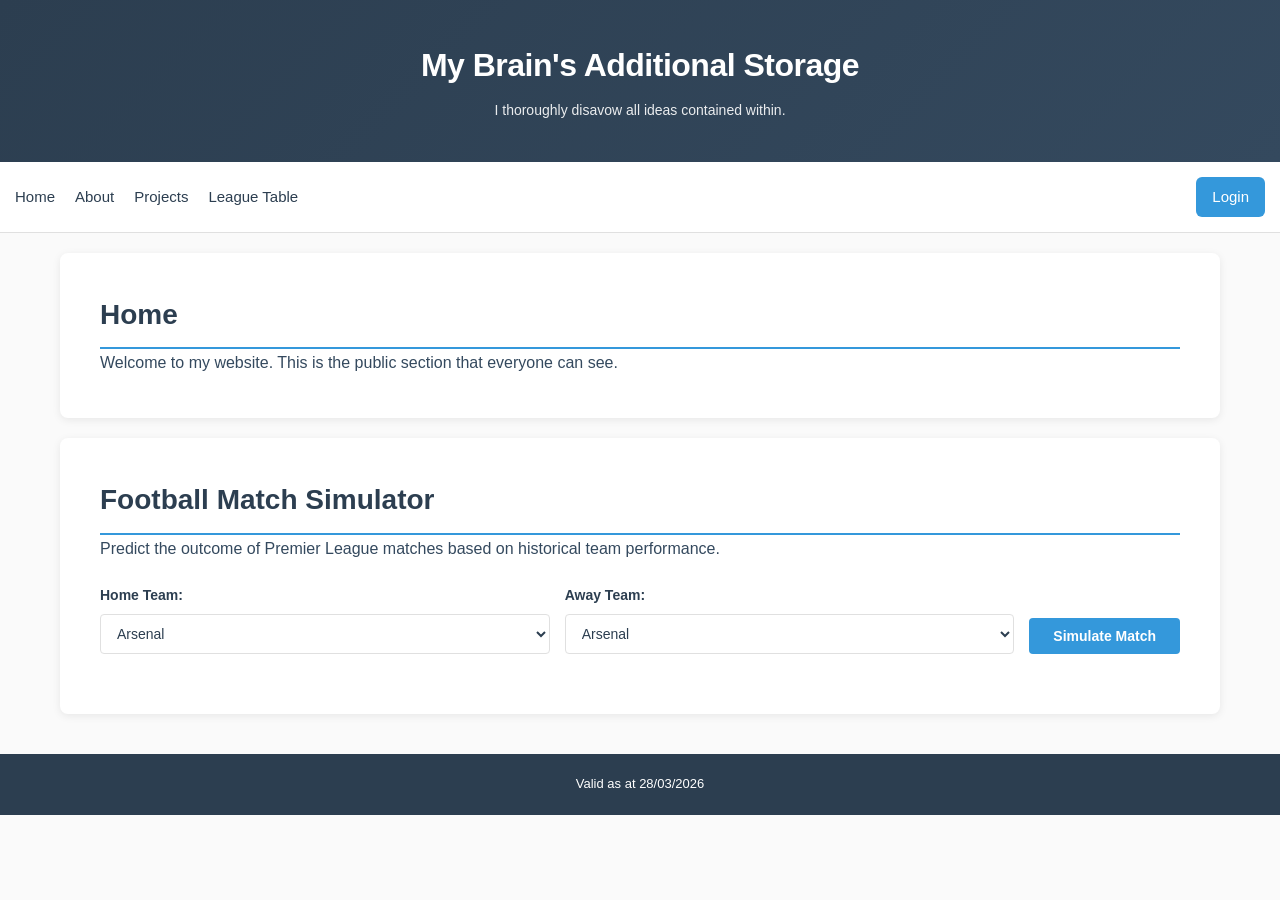
<file: index.html>
<!DOCTYPE html>
<html lang="en">
<head>
  <meta charset="UTF-8">
  <meta name="viewport" content="width=device-width, initial-scale=1.0">
  <title>My Website</title>
  <link rel="stylesheet" href="theme.css">
</head>
<body>

<header>
  <h1>My Brain's Additional Storage</h1>
  <p>I thoroughly disavow all ideas contained within.</p>
</header>

<nav>
  <div>
    <a href="index.html">Home</a>
    <a href="about.html">About</a>
    <a href="project.html">Projects</a>
    <a href="league.html">League Table</a>
  </div>
  <div>
    <span class="user-info" id="userInfo">Welcome, <span id="username"></span> <a href="#" class="logout-btn" onclick="logout(event)">Logout</a></span>
    <a href="#" class="login-btn-nav" id="loginBtn" onclick="openLoginModal(event)">Login</a>
  </div>
</nav>

<div id="loginModal" class="modal">
  <div class="modal-content">
    <span class="modal-close" onclick="closeLoginModal()">&times;</span>
    <h2>Login</h2>
    <div class="error-msg" id="errorMsg"></div>
    <form class="modal-form" onsubmit="handleLogin(event)">
      <input type="text" id="username-input" placeholder="Username" required>
      <input type="password" id="password-input" placeholder="Password" required>
      <button type="submit">Sign In</button>
    </form>
    <p style="text-align: center; font-size: 12px; color: #95a5a6; margin-top: 15px;">Demo: matthew / password123</p>
  </div>
</div>

<div class="container">
  <div class="card">
    <h2>Home</h2>
    <p>Welcome to my website. This is the public section that everyone can see.</p>
  </div>

  <div class="card">
    <h2>Football Match Simulator</h2>
    <p>Predict the outcome of Premier League matches based on historical team performance.</p>
    
    <div class="simulator-section">
      <div class="team-selector">
        <label for="teamA">Home Team:</label>
        <select id="teamA"></select>
      </div>
      
      <div class="team-selector">
        <label for="teamB">Away Team:</label>
        <select id="teamB"></select>
      </div>
      
      <button onclick="simulateFromAPI()" class="simulate-btn">Simulate Match</button>
    </div>
    
    <div id="simulationResults" style="display: none;"></div>
  </div>

</div>

<footer>
  <p>Valid as at 28/03/2026</p>
</footer>

<script src="script.js"></script>
<script src="api.js"></script>
<script>
  // Page-specific adaptations
  function openLoginModal(event) {
    event.preventDefault();
    const modal = document.getElementById('loginModal');
    if (modal) modal.classList.add('show');
  }
  
  function closeLoginModal() {
    const modal = document.getElementById('loginModal');
    const errorMsg = document.getElementById('errorMsg');
    if (modal) modal.classList.remove('show');
    if (errorMsg) errorMsg.style.display = 'none';
  }
  
  function handleLogin(event) {
    event.preventDefault();
    const username = document.getElementById('username-input').value;
    const password = document.getElementById('password-input').value;
    const errorMsg = document.getElementById('errorMsg');
    
    if (username === 'matthew' && password === 'password123') {
      localStorage.setItem('loggedIn', 'true');
      localStorage.setItem('username', username);
      closeLoginModal();
      location.reload();
    } else {
      if (errorMsg) {
        errorMsg.textContent = 'Invalid username or password';
        errorMsg.style.display = 'block';
      }
    }
  }
  
  function logout(event) {
    event.preventDefault();
    localStorage.removeItem('loggedIn');
    localStorage.removeItem('username');
    location.reload();
  }
</script>

</body>
</html>
</file>
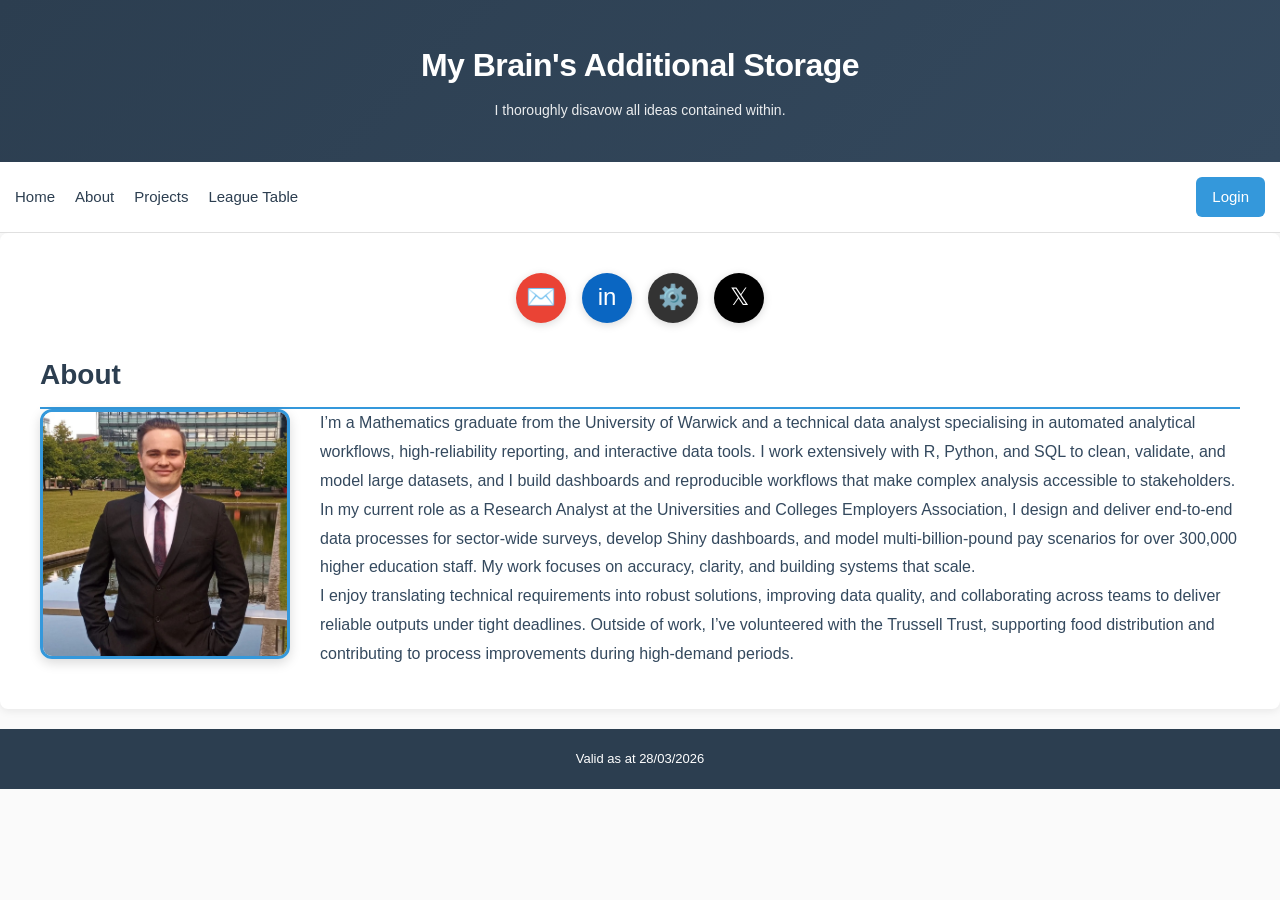
<file: about.html>
<!DOCTYPE html>
<html lang="en">
<head>
  <meta charset="UTF-8">
  <meta name="viewport" content="width=device-width, initial-scale=1.0">
  <title>My Website</title>
  <link rel="stylesheet" href="theme.css">
</head>
<body>

<header>
  <h1>My Brain's Additional Storage</h1>
  <p>I thoroughly disavow all ideas contained within.</p>
</header>

<nav>
  <div>
    <a href="index.html">Home</a>
    <a href="about.html">About</a>
    <a href="project.html">Projects</a>
    <a href="league.html">League Table</a>
  </div>
  <div>
    <span class="user-info" id="userInfo">Welcome, <span id="username"></span> <a href="#" class="logout-btn" onclick="logout(event)">Logout</a></span>
    <a href="#" class="login-btn-nav" id="loginBtn" onclick="openLoginModal(event)">Login</a>
  </div>
</nav>

<div id="loginModal" class="modal">
  <div class="modal-content">
    <span class="modal-close" onclick="closeLoginModal()">&times;</span>
    <h2>Login</h2>
    <div class="error-msg" id="errorMsg"></div>
    <form class="modal-form" onsubmit="handleLogin(event)">
      <input type="text" id="username-input" placeholder="Username" required>
      <input type="password" id="password-input" placeholder="Password" required>
      <button type="submit">Sign In</button>
    </form>
    <p style="text-align: center; font-size: 12px; color: #95a5a6; margin-top: 15px;">Demo: matthew / password123</p>
  </div>
</div>

  <div class="card">
    <div class="social-links">
      <a href="mailto:matthewsims330@gmail.com" title="Email" aria-label="Email">✉️</a>
      <a href="https://linkedin.com/in/matthewsims330" title="LinkedIn" target="_blank" aria-label="LinkedIn">in</a>
      <a href="https://github.com/Simsy330" title="GitHub" target="_blank" aria-label="GitHub">⚙️</a>
      <a href="https://twitter.com/1Simsy1" title="X" target="_blank" aria-label="X">𝕏</a>
    </div>
  
    <h2>About</h2>
    <div class="about-container">
      <img src="photo.jpg" alt="Profile photo" class="profile-image">
      <div class="about-text">
    <p>I’m a Mathematics graduate from the University of Warwick and a technical data analyst specialising in automated
       analytical workflows, high‑reliability reporting, and interactive data tools. I work extensively with R, Python, 
       and SQL to clean, validate, and model large datasets, and I build dashboards and reproducible workflows that make 
       complex analysis accessible to stakeholders.</p>
       <p>In my current role as a Research Analyst at the Universities and Colleges Employers Association, I design and deliver 
        end‑to‑end data processes for sector‑wide surveys, develop Shiny dashboards, and model multi‑billion‑pound pay scenarios 
        for over 300,000 higher education staff. My work focuses on accuracy, clarity, and building systems that scale.</p>
        <p>I enjoy translating technical requirements into robust solutions, improving data quality, and collaborating across teams 
          to deliver reliable outputs under tight deadlines. Outside of work, I’ve volunteered with the Trussell Trust, supporting 
          food distribution and contributing to process improvements during high‑demand periods.</p>      </div>
    </div>  </div>

</div>

<footer>
  <p>Valid as at 28/03/2026</p>
</footer>

<script src="script.js"></script>
<script>
  // Page-specific adaptations
  function openLoginModal(event) {
    event.preventDefault();
    const modal = document.getElementById('loginModal');
    if (modal) modal.classList.add('show');
  }
  
  function closeLoginModal() {
    const modal = document.getElementById('loginModal');
    const errorMsg = document.getElementById('errorMsg');
    if (modal) modal.classList.remove('show');
    if (errorMsg) errorMsg.style.display = 'none';
  }
  
  function handleLogin(event) {
    event.preventDefault();
    const username = document.getElementById('username-input').value;
    const password = document.getElementById('password-input').value;
    const errorMsg = document.getElementById('errorMsg');
    
    if (username === 'matthew' && password === 'password123') {
      localStorage.setItem('loggedIn', 'true');
      localStorage.setItem('username', username);
      closeLoginModal();
      location.reload();
    } else {
      if (errorMsg) {
        errorMsg.textContent = 'Invalid username or password';
        errorMsg.style.display = 'block';
      }
    }
  }
  
  function logout(event) {
    event.preventDefault();
    localStorage.removeItem('loggedIn');
    localStorage.removeItem('username');
    location.reload();
  }
</script>

</body>
</html>
</file>
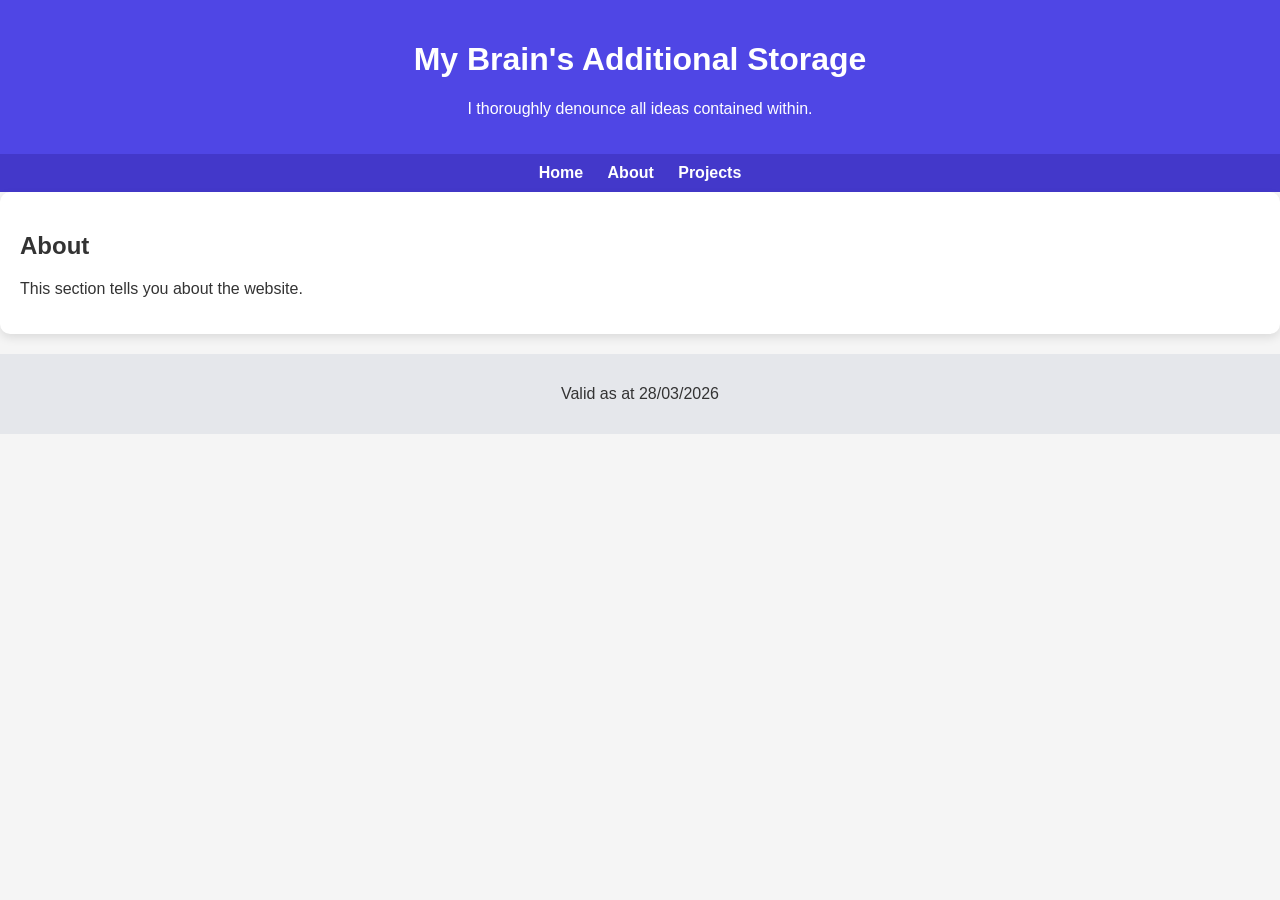
<file: about.html.html>
<!DOCTYPE html>
<html lang="en">
<head>
  <meta charset="UTF-8">
  <meta name="viewport" content="width=device-width, initial-scale=1.0">
  <title>My Website</title>
  <style>
    body {
      font-family: Arial, sans-serif;
      margin: 0;
      background: #f5f5f5;
      color: #333;
    }
    header {
      background: #4f46e5;
      color: white;
      padding: 20px;
      text-align: center;
    }
    nav {
      background: #4338ca;
      padding: 10px;
      text-align: center;
    }
    nav a {
      color: white;
      margin: 0 10px;
      text-decoration: none;
      font-weight: bold;
      cursor: pointer;
    }
    .container {
      padding: 20px;
      max-width: 900px;
      margin: auto;
    }
    .card {
      background: white;
      padding: 20px;
      border-radius: 10px;
      box-shadow: 0 4px 10px rgba(0,0,0,0.1);
      margin-bottom: 20px;
    }
    footer {
      text-align: center;
      padding: 15px;
      background: #e5e7eb;
    }
  </style>
</head>
<body>

<header>
  <h1>My Brain's Additional Storage</h1>
  <p>I thoroughly denounce all ideas contained within.</p>
</header>

<nav>
  <a href="index.html">Home</a>
  <a href="about.html">About</a>
  <a href="project.html">Projects</a>
</nav>

  <div class="card">
    <h2>About</h2>
    <p>This section tells you about the website.</p>
  </div>
</div>

<footer>
  <p>Valid as at 28/03/2026</p>
</footer>

</body>
</html>
</file>
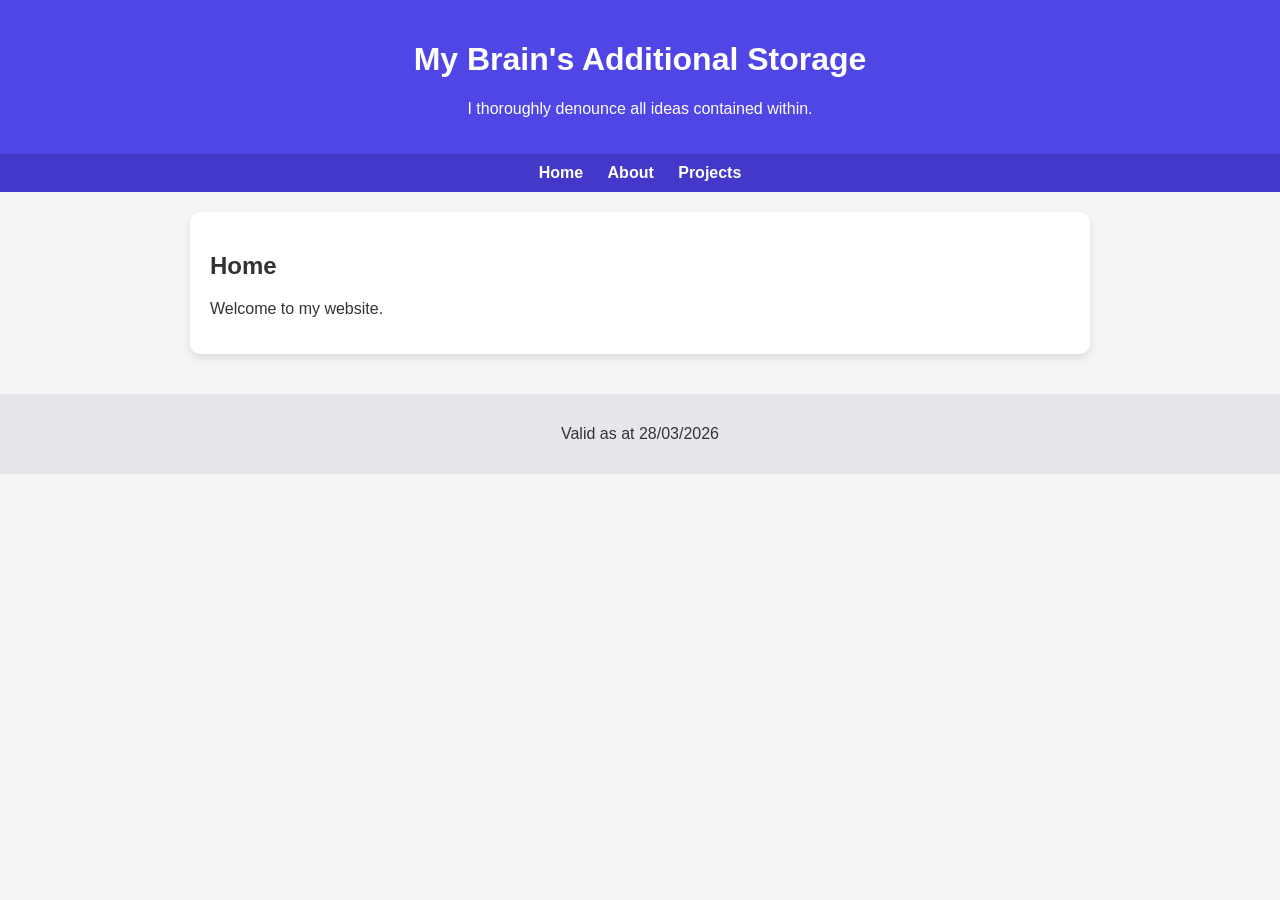
<file: index.html.html>
<!DOCTYPE html>
<html lang="en">
<head>
  <meta charset="UTF-8">
  <meta name="viewport" content="width=device-width, initial-scale=1.0">
  <title>My Website</title>
  <style>
    body {
      font-family: Arial, sans-serif;
      margin: 0;
      background: #f5f5f5;
      color: #333;
    }
    header {
      background: #4f46e5;
      color: white;
      padding: 20px;
      text-align: center;
    }
    nav {
      background: #4338ca;
      padding: 10px;
      text-align: center;
    }
    nav a {
      color: white;
      margin: 0 10px;
      text-decoration: none;
      font-weight: bold;
      cursor: pointer;
    }
    .container {
      padding: 20px;
      max-width: 900px;
      margin: auto;
    }
    .card {
      background: white;
      padding: 20px;
      border-radius: 10px;
      box-shadow: 0 4px 10px rgba(0,0,0,0.1);
      margin-bottom: 20px;
    }
    footer {
      text-align: center;
      padding: 15px;
      background: #e5e7eb;
    }
  </style>
</head>
<body>

<header>
  <h1>My Brain's Additional Storage</h1>
  <p>I thoroughly denounce all ideas contained within.</p>
</header>

<nav>
  <a href="index.html">Home</a>
  <a href="about.html">About</a>
  <a href="project.html">Projects</a>
</nav>

<div class="container">
  <div class="card">
    <h2>Home</h2>
    <p>Welcome to my website.</p>
  </div>
  </div>

<footer>
  <p>Valid as at 28/03/2026</p>
</footer>

</body>
</html>
</file>
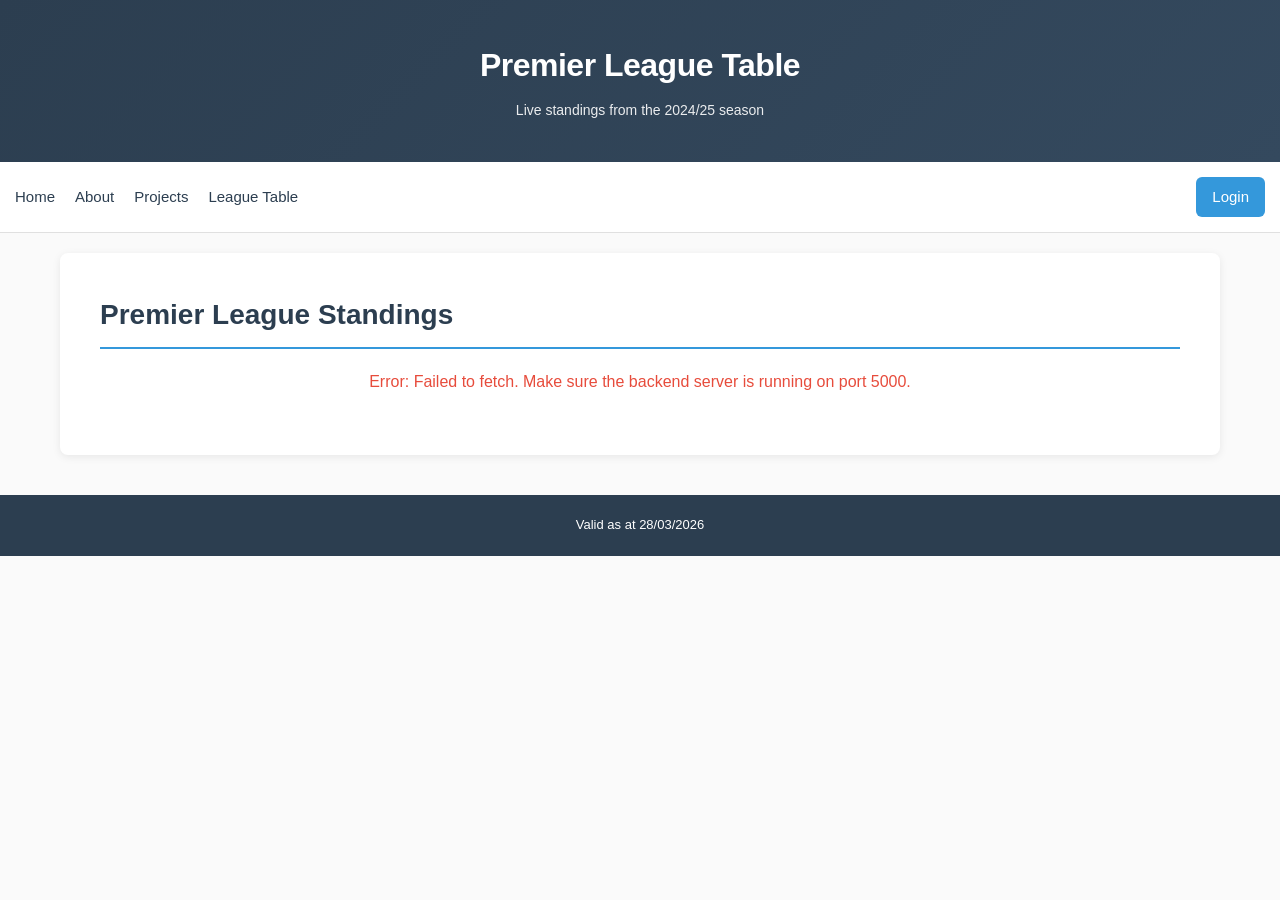
<file: league.html>
<!DOCTYPE html>
<html lang="en">
<head>
  <meta charset="UTF-8">
  <meta name="viewport" content="width=device-width, initial-scale=1.0">
  <title>Premier League Table</title>
  <link rel="stylesheet" href="theme.css">
</head>
<body>

<header>
  <h1>Premier League Table</h1>
  <p>Live standings from the 2024/25 season</p>
</header>

<nav>
  <div>
    <a href="index.html">Home</a>
    <a href="about.html">About</a>
    <a href="project.html">Projects</a>
    <a href="league.html">League Table</a>
  </div>
  <div>
    <span class="user-info" id="userInfo">Welcome, <span id="username"></span> <a href="#" class="logout-btn" onclick="logout(event)">Logout</a></span>
    <a href="#" class="login-btn-nav" id="loginBtn" onclick="openLoginModal(event)">Login</a>
  </div>
</nav>

<div id="loginModal" class="modal">
  <div class="modal-content">
    <span class="modal-close" onclick="closeLoginModal()">&times;</span>
    <h2>Login</h2>
    <div class="error-msg" id="errorMsg"></div>
    <form class="modal-form" onsubmit="handleLogin(event)">
      <input type="text" id="username-input" placeholder="Username" required>
      <input type="password" id="password-input" placeholder="Password" required>
      <button type="submit">Sign In</button>
    </form>
    <p style="text-align: center; font-size: 12px; color: #95a5a6; margin-top: 15px;">Demo: matthew / password123</p>
  </div>
</div>

<div class="container">
  <div class="card">
    <h2>Premier League Standings</h2>
    <div id="loadingMsg" class="loading-msg">Loading standings...</div>
    <div id="leagueErrorMsg" style="display: none; color: #e74c3c; padding: 20px; text-align: center;"></div>
    <div id="leagueTableContainer" style="display: none;">
      <table class="league-table" id="leagueTable">
        <thead>
          <tr>
            <th>Pos</th>
            <th>Team</th>
            <th>P</th>
            <th>W</th>
            <th>D</th>
            <th>L</th>
            <th>GF</th>
            <th>GA</th>
            <th>GD</th>
            <th>Pts</th>
          </tr>
        </thead>
        <tbody id="tableBody">
        </tbody>
      </table>
    </div>
  </div>
</div>

<footer>
  <p>Valid as at 28/03/2026</p>
</footer>

<script src="script.js"></script>
<script src="api.js"></script>
<script>
  // Page-specific adaptations
  function openLoginModal(event) {
    event.preventDefault();
    const modal = document.getElementById('loginModal');
    if (modal) modal.classList.add('show');
  }
  
  function closeLoginModal() {
    const modal = document.getElementById('loginModal');
    const errorMsg = document.getElementById('errorMsg');
    if (modal) modal.classList.remove('show');
    if (errorMsg) errorMsg.style.display = 'none';
  }
  
  function handleLogin(event) {
    event.preventDefault();
    const username = document.getElementById('username-input').value;
    const password = document.getElementById('password-input').value;
    const errorMsg = document.getElementById('errorMsg');
    
    if (username === 'matthew' && password === 'password123') {
      localStorage.setItem('loggedIn', 'true');
      localStorage.setItem('username', username);
      closeLoginModal();
      location.reload();
    } else {
      if (errorMsg) {
        errorMsg.textContent = 'Invalid username or password';
        errorMsg.style.display = 'block';
      }
    }
  }
  
  function logout(event) {
    event.preventDefault();
    localStorage.removeItem('loggedIn');
    localStorage.removeItem('username');
    location.reload();
  }

  // Load league standings on page load
  async function loadLeagueStandings() {
    let standings = [];

    try {
      console.log("Fetching standings from backend...");
      
      const response = await fetch("http://localhost:5000/api/standings");

      console.log("Response status:", response.status);
      console.log("Response ok:", response.ok);
      
      const data = await response.json();
      console.log("Full API response:", data);
      
      if (data.success && data.standings) {
        standings = data.standings;
        console.log("Standings loaded:", standings.length, "teams");
      } else {
        console.error("API error:", data.error);
        document.getElementById('loadingMsg').style.display = 'none';
        document.getElementById('leagueErrorMsg').textContent = `Error: ${data.error}`;
        document.getElementById('leagueErrorMsg').style.display = 'block';
        return;
      }
    } catch (error) {
      console.error('Fetch error:', error);
      document.getElementById('loadingMsg').style.display = 'none';
      document.getElementById('leagueErrorMsg').textContent = `Error: ${error.message}. Make sure the backend server is running on port 5000.`;
      document.getElementById('leagueErrorMsg').style.display = 'block';
      return;
    }

    const tableBody = document.getElementById('tableBody');
    tableBody.innerHTML = '';

    standings.forEach(team => {
      const goalDiff = (team.goalsFor || 0) - (team.goalsAgainst || 0);
      
      const row = document.createElement('tr');
      row.innerHTML = `
        <td>${team.position}</td>
        <td class="team-name">${team.team.name}</td>
        <td>${team.playedGames}</td>
        <td>${team.won}</td>
        <td>${team.draw}</td>
        <td>${team.lost}</td>
        <td>${team.goalsFor || 0}</td>
        <td>${team.goalsAgainst || 0}</td>
        <td class="goal-difference">${goalDiff > 0 ? '+' : ''}${goalDiff}</td>
        <td class="points"><strong>${team.points}</strong></td>
      `;
      
      if (team.position <= 4) {
        row.classList.add('champion-color');
      } else if (team.position <= 6) {
        row.classList.add('european-color');
      } else if (team.position >= 18) {
        row.classList.add('relegation-color');
      }
      
      tableBody.appendChild(row);
    });

    console.log(`Successfully loaded and displayed ${standings.length} teams`);
    document.getElementById('loadingMsg').style.display = 'none';
    document.getElementById('leagueTableContainer').style.display = 'block';
  }

  // Load on page load
  window.addEventListener('DOMContentLoaded', () => {
    initAuth();
    loadLeagueStandings();
  });
</script>

</body>
</html>
</file>
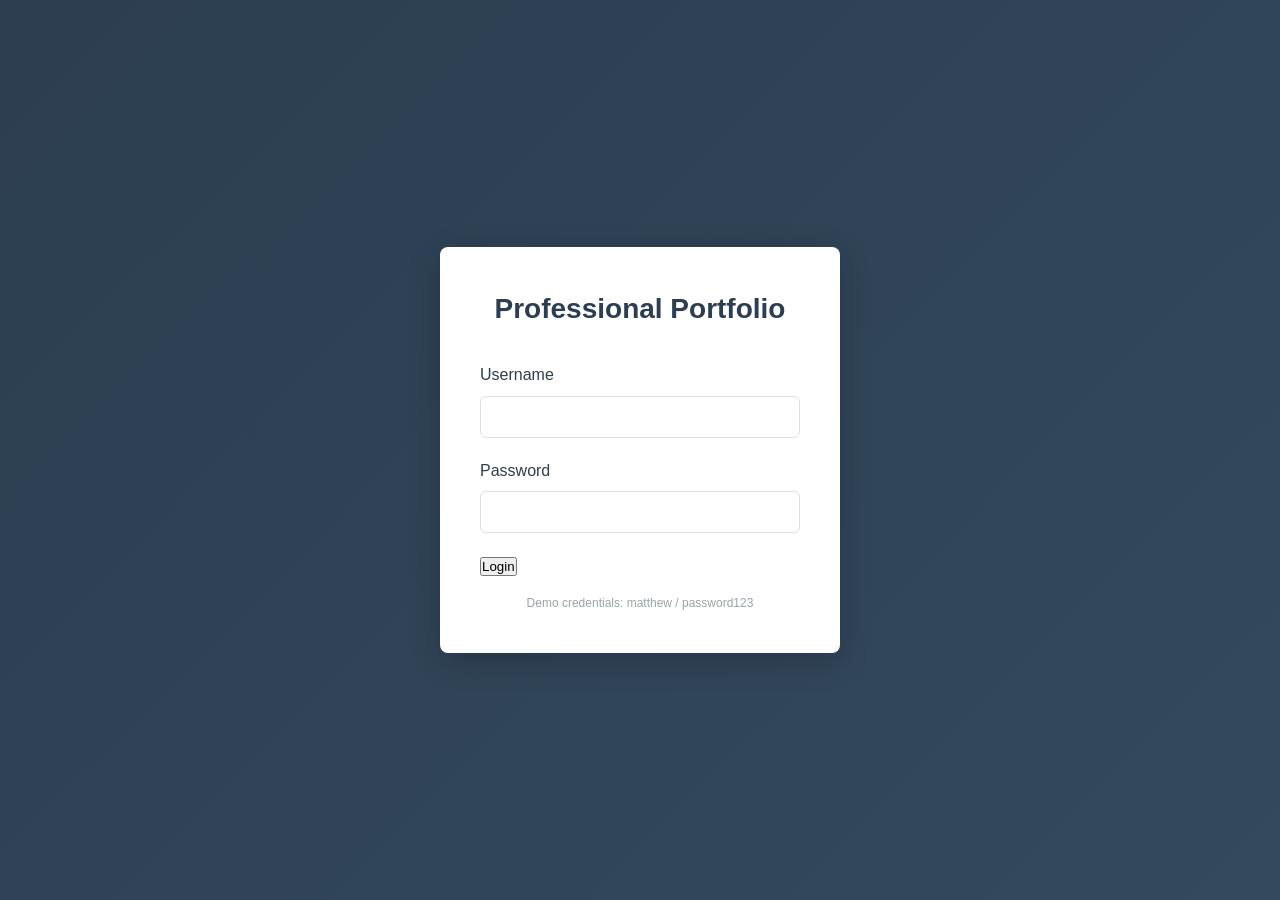
<file: login.html>
<!DOCTYPE html>
<html lang="en">
<head>
  <meta charset="UTF-8">
  <meta name="viewport" content="width=device-width, initial-scale=1.0">
  <title>Login - Professional Portfolio</title>
  <link rel="stylesheet" href="theme.css">
  <style>
    body.login-page {
      background: linear-gradient(135deg, #2c3e50 0%, #34495e 100%);
      min-height: 100vh;
      display: flex;
      justify-content: center;
      align-items: center;
    }
  </style>
</head>
<body class="login-page">

<div class="login-container">
  <h1>Professional Portfolio</h1>
  <div class="error-message" id="errorMsg"></div>
  
  <form onsubmit="handleLogin(event)">
    <div class="form-group">
      <label for="username">Username</label>
      <input type="text" id="username" name="username" required>
    </div>
    
    <div class="form-group">
      <label for="password">Password</label>
      <input type="password" id="password" name="password" required>
    </div>
    
    <button type="submit" class="login-btn">Login</button>
  </form>
  
  <p class="info-text">Demo credentials: matthew / password123</p>
</div>

<script src="script.js"></script>
<script>
  function handleLogin(event) {
    event.preventDefault();
    
    const username = document.getElementById('username').value;
    const password = document.getElementById('password').value;
    const errorMsg = document.getElementById('errorMsg');
    
    // Simple authentication (for demo purposes)
    if (username === 'matthew' && password === 'password123') {
      localStorage.setItem('loggedIn', 'true');
      localStorage.setItem('username', username);
      window.location.href = 'index.html';
    } else {
      if (errorMsg) {
        errorMsg.textContent = 'Invalid username or password';
        errorMsg.style.display = 'block';
      }
    }
  }
</script>

</body>
</html>
</file>
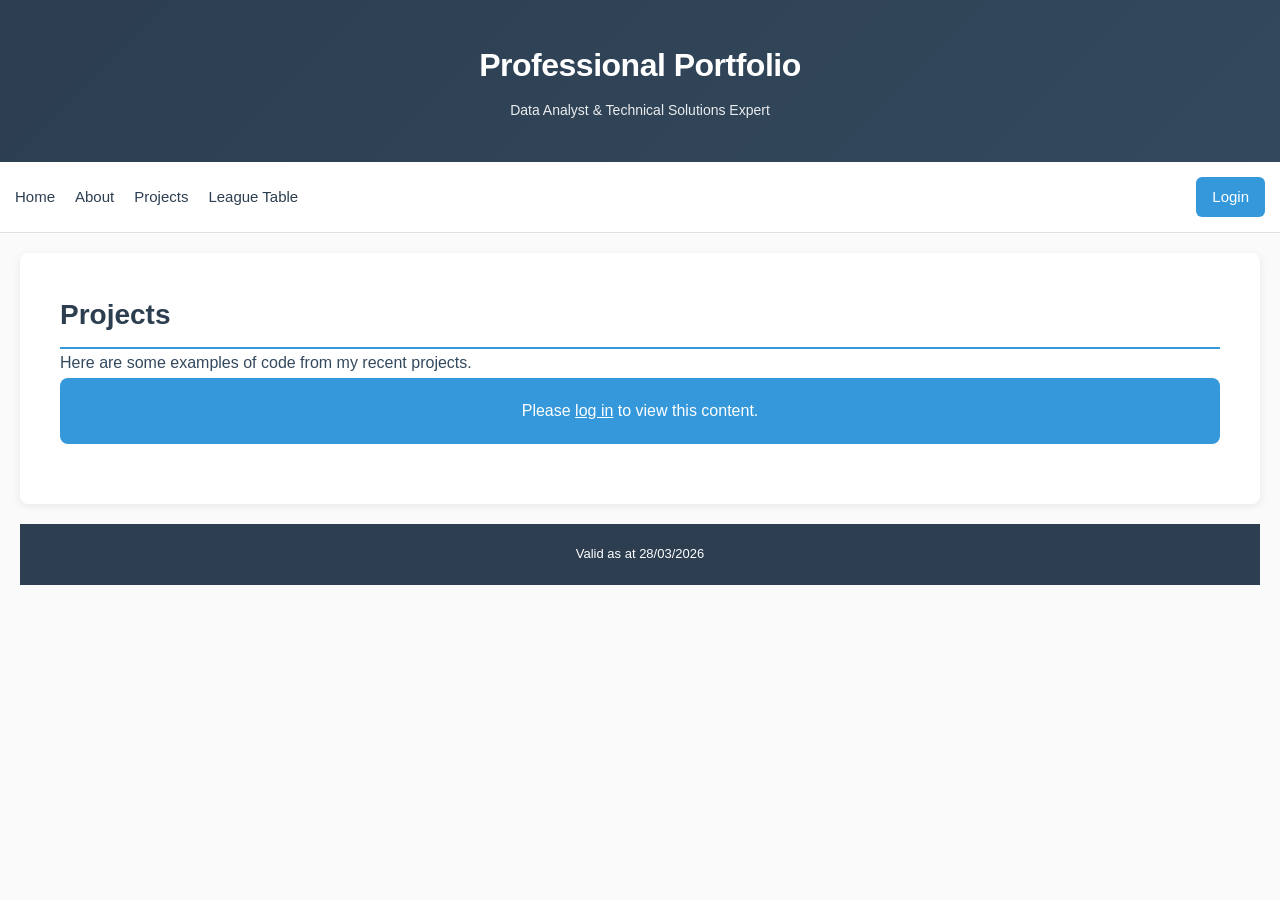
<file: project.html>
<!DOCTYPE html>
<html lang="en">
<head>
  <meta charset="UTF-8">
  <meta name="viewport" content="width=device-width, initial-scale=1.0">
  <title>My Website</title>
  <link rel="stylesheet" href="theme.css">
</head>
<body>

<header>
  <h1>Professional Portfolio</h1>
  <p>Data Analyst & Technical Solutions Expert</p>
</header>

<nav>
  <div>
    <a href="index.html">Home</a>
    <a href="about.html">About</a>
    <a href="project.html">Projects</a>
    <a href="league.html">League Table</a>
  </div>
  <div>
    <span class="user-info" id="userInfo">Welcome, <span id="username"></span> <a href="#" class="logout-btn" onclick="logout(event)">Logout</a></span>
    <a href="#" class="login-btn-nav" id="loginBtn" onclick="openLoginModal(event)">Login</a>
  </div>
</nav>

<div id="loginModal" class="modal">
  <div class="modal-content">
    <span class="modal-close" onclick="closeLoginModal()">&times;</span>
    <h2>Login</h2>
    <div class="error-msg" id="errorMsg"></div>
    <form class="modal-form" onsubmit="handleLogin(event)">
      <input type="text" id="username-input" placeholder="Username" required>
      <input type="password" id="password-input" placeholder="Password" required>
      <button type="submit">Sign In</button>
    </form>
    <p style="text-align: center; font-size: 12px; color: #95a5a6; margin-top: 15px;"></p>
  </div>
</div>


<div class="container-full">

<div class="card">
  <h2>Projects</h2>
  <p>Here are some examples of code from my recent projects.</p>
  <div id="loginPrompt" class="login-prompt">
    Please <a onclick="openLoginModal(event)">log in</a> to view this content.
  </div>
  <div class="restricted" id="restrictedContent">


    <div class="dashboard-section">
      <h3>Live Dashboard: Finance Analytics</h3>
      <iframe src="https://simsy330.shinyapps.io/finance_analytics/" class="dashboard-embed"></iframe>
    </div>
    
    <div class="dashboard-section">
      <h3>Live Dashboard: Fitness Tracker</h3>
      <iframe src="https://simsy330.shinyapps.io/health_tracker/" class="dashboard-embed"></iframe>
    </div>
    
  </div>
</div>

<footer>
  <p>Valid as at 28/03/2026</p>
</footer>

<script src="script.js"></script>
<script>
  // Page-specific adaptations
  function openLoginModal(event) {
    event.preventDefault();
    const modal = document.getElementById('loginModal');
    if (modal) modal.classList.add('show');
  }
  
  function closeLoginModal() {
    const modal = document.getElementById('loginModal');
    const errorMsg = document.getElementById('errorMsg');
    if (modal) modal.classList.remove('show');
    if (errorMsg) errorMsg.style.display = 'none';
  }
  
  function handleLogin(event) {
    event.preventDefault();
    const username = document.getElementById('username-input').value;
    const password = document.getElementById('password-input').value;
    const errorMsg = document.getElementById('errorMsg');
    
    if (username === 'Matthew' && password === 'password123') {
      localStorage.setItem('loggedIn', 'true');
      localStorage.setItem('username', username);
      closeLoginModal();
      location.reload();
    } else {
      if (errorMsg) {
        errorMsg.textContent = 'Invalid username or password';
        errorMsg.style.display = 'block';
      }
    }
  }
  
  function checkLogin() {
    const isLoggedIn = localStorage.getItem('loggedIn') === 'true';
    const restrictedContent = document.getElementById('restrictedContent');
    const loginPrompt = document.getElementById('loginPrompt');
    const userInfo = document.getElementById('userInfo');
    const loginBtn = document.getElementById('loginBtn');
    const username = localStorage.getItem('username');
    
    if (isLoggedIn) {
      if (restrictedContent) restrictedContent.classList.add('visible');
      if (loginPrompt) loginPrompt.style.display = 'none';
      if (userInfo) userInfo.classList.add('visible');
      if (loginBtn) loginBtn.style.display = 'none';
      if (username) document.getElementById('username').textContent = username;
    } else {
      if (restrictedContent) restrictedContent.classList.remove('visible');
      if (loginPrompt) loginPrompt.style.display = 'block';
      if (userInfo) userInfo.classList.remove('visible');
      if (loginBtn) loginBtn.style.display = 'block';
    }
  }
  
  function logout(event) {
    event.preventDefault();
    localStorage.removeItem('loggedIn');
    localStorage.removeItem('username');
    checkLogin();
  }
  
  // Check login status on page load
  checkLogin();
</script>
</body>
</html>
</file>
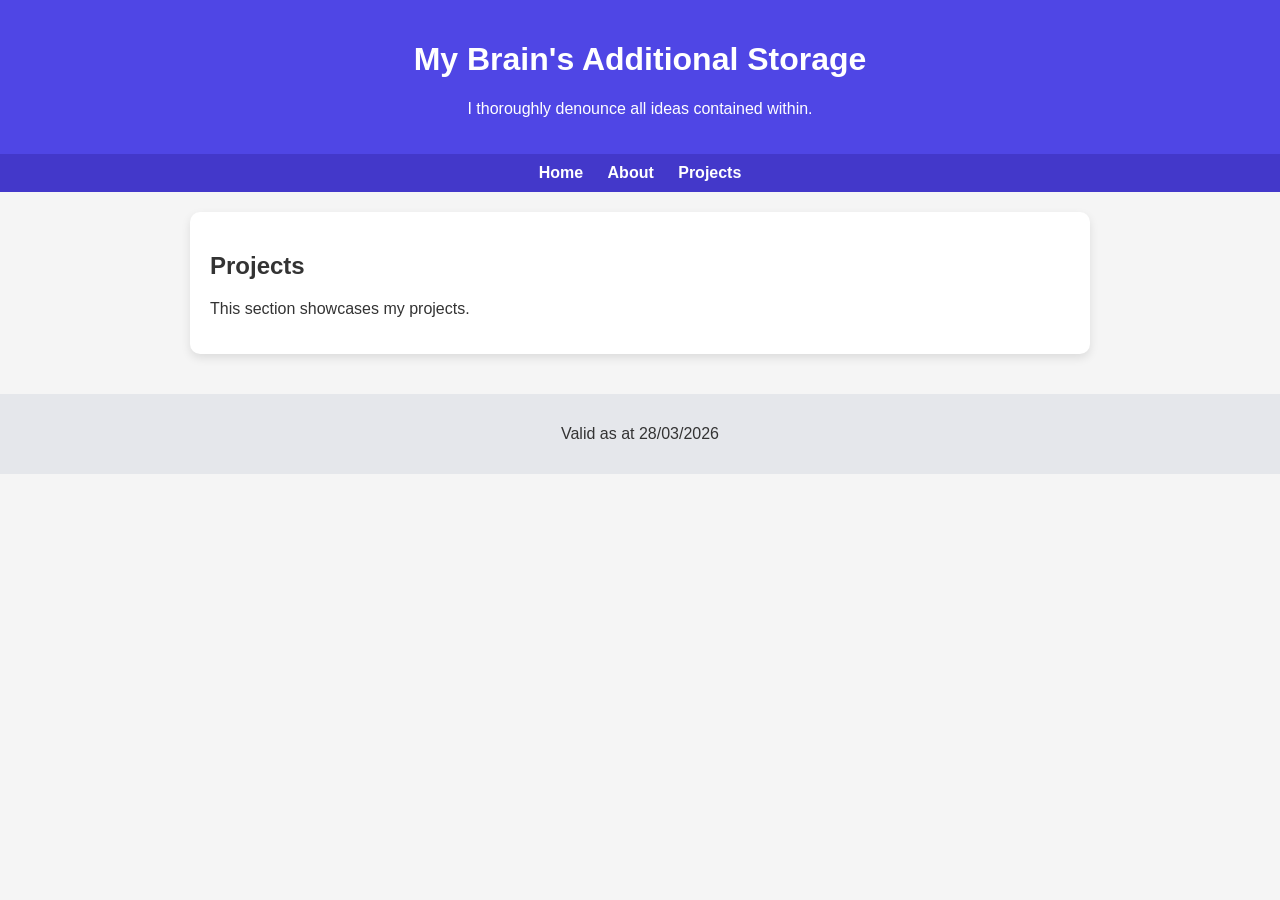
<file: project.html.html>
<!DOCTYPE html>
<html lang="en">
<head>
  <meta charset="UTF-8">
  <meta name="viewport" content="width=device-width, initial-scale=1.0">
  <title>My Website</title>
  <style>
    body {
      font-family: Arial, sans-serif;
      margin: 0;
      background: #f5f5f5;
      color: #333;
    }
    header {
      background: #4f46e5;
      color: white;
      padding: 20px;
      text-align: center;
    }
    nav {
      background: #4338ca;
      padding: 10px;
      text-align: center;
    }
    nav a {
      color: white;
      margin: 0 10px;
      text-decoration: none;
      font-weight: bold;
      cursor: pointer;
    }
    .container {
      padding: 20px;
      max-width: 900px;
      margin: auto;
    }
    .card {
      background: white;
      padding: 20px;
      border-radius: 10px;
      box-shadow: 0 4px 10px rgba(0,0,0,0.1);
      margin-bottom: 20px;
    }
    footer {
      text-align: center;
      padding: 15px;
      background: #e5e7eb;
    }
  </style>
</head>
<body>

<header>
  <h1>My Brain's Additional Storage</h1>
  <p>I thoroughly denounce all ideas contained within.</p>
</header>

<nav>
  <a href="index.html">Home</a>
  <a href="about.html">About</a>
  <a href="project.html">Projects</a>
</nav>

<div class="container">

  <div class="card">
    <h2>Projects</h2>
    <p>This section showcases my projects.</p>
  </div>
</div>

<footer>
  <p>Valid as at 28/03/2026</p>
</footer>

</body>
</html>
</file>
<file: theme.css>
/* ========================================
   THEME & GLOBAL STYLES
   ======================================== */

:root {
  --primary-color: #2c3e50;
  --primary-dark: #34495e;
  --primary-light: #3498db;
  --primary-lighter: #2980b9;
  --background-light: #fafafa;
  --background-white: white;
  --text-primary: #2c3e50;
  --text-secondary: #34495e;
  --text-light: #95a5a6;
  --border-color: #e0e0e0;
  --error-color: #e74c3c;
  --error-dark: #c0392b;
  --shadow-sm: 0 2px 8px rgba(0,0,0,0.08);
  --shadow-md: 0 2px 8px rgba(0,0,0,0.1);
  --shadow-lg: 0 4px 20px rgba(0,0,0,0.2);
  --shadow-xl: 0 8px 32px rgba(0,0,0,0.2);
}

* {
  margin: 0;
  padding: 0;
  box-sizing: border-box;
}

/* ========================================
   BODY & TYPOGRAPHY
   ======================================== */

body {
  font-family: -apple-system, BlinkMacSystemFont, 'Segoe UI', Roboto, 'Helvetica Neue', Arial, sans-serif;
  margin: 0;
  background: var(--background-light);
  color: var(--text-primary);
  line-height: 1.6;
}

/* ========================================
   HEADER STYLES
   ======================================== */

header {
  background: linear-gradient(135deg, var(--primary-color) 0%, var(--primary-dark) 100%);
  color: white;
  padding: 40px 20px;
  text-align: center;
  box-shadow: var(--shadow-md);
}

header h1 {
  margin: 0;
  font-size: 32px;
  font-weight: 600;
  letter-spacing: -0.5px;
}

header p {
  margin: 8px 0 0 0;
  font-size: 14px;
  opacity: 0.9;
}

/* ========================================
   NAVIGATION STYLES
   ======================================== */

nav {
  background: var(--background-white);
  padding: 15px;
  border-bottom: 1px solid var(--border-color);
  position: sticky;
  top: 0;
  z-index: 100;
  display: flex;
  justify-content: space-between;
  align-items: center;
}

nav > div {
  display: flex;
  gap: 20px;
}

nav > div:first-child {
  display: flex;
  gap: 20px;
}

nav a {
  color: var(--text-primary);
  text-decoration: none;
  font-weight: 500;
  cursor: pointer;
  font-size: 15px;
  transition: color 0.3s;
}

nav a:hover {
  color: var(--primary-light);
}

/* ========================================
   LOGIN BUTTON IN NAVBAR
   ======================================== */

.login-btn-nav {
  background: var(--primary-light);
  color: white !important;
  padding: 8px 16px;
  border-radius: 6px;
  cursor: pointer;
  transition: background 0.3s;
}

.login-btn-nav:hover {
  background: var(--primary-lighter);
  color: white !important;
}

.user-info {
  color: var(--text-primary);
  font-size: 14px;
  display: none;
}

.user-info.visible {
  display: block;
}

.logout-btn {
  color: var(--error-color);
  cursor: pointer;
  margin-left: 10px;
  text-decoration: none;
  transition: color 0.3s;
}

.logout-btn:hover {
  color: var(--error-dark);
}

/* ========================================
   CONTAINER & CARD STYLES
   ======================================== */

.container {
  padding: 20px;
  max-width: 1200px;
  margin: auto;
}

.container-full {
  padding: 20px;
  max-width: none;
  width: 100%;
  margin: auto;
}

.card {
  background: var(--background-white);
  padding: 40px;
  border-radius: 8px;
  box-shadow: var(--shadow-sm);
  margin-bottom: 20px;
}

.card h2 {
  margin-top: 0;
  color: var(--text-primary);
  font-size: 28px;
  font-weight: 600;
  border-bottom: 2px solid var(--primary-light);
  padding-bottom: 10px;
}

.card p {
  line-height: 1.8;
  color: var(--text-secondary);
}

/* ========================================
   FORM STYLES
   ======================================== */

.form-group {
  margin-bottom: 20px;
}

.form-group label {
  display: block;
  color: var(--text-primary);
  font-weight: 500;
  margin-bottom: 8px;
}

.form-group input,
.form-group textarea {
  width: 100%;
  padding: 12px;
  border: 1px solid var(--border-color);
  border-radius: 6px;
  font-size: 14px;
  transition: border-color 0.3s;
  font-family: inherit;
}

.form-group input:focus,
.form-group textarea:focus {
  outline: none;
  border-color: var(--primary-light);
  box-shadow: 0 0 0 3px rgba(52, 152, 219, 0.1);
}

/* ========================================
   BUTTON STYLES
   ======================================== */

.btn {
  padding: 12px 24px;
  border: none;
  border-radius: 6px;
  font-size: 16px;
  font-weight: 600;
  cursor: pointer;
  transition: all 0.3s;
}

.btn-primary {
  background: linear-gradient(135deg, var(--primary-color) 0%, var(--primary-dark) 100%);
  color: white;
  width: 100%;
}

.btn-primary:hover {
  transform: translateY(-2px);
  box-shadow: 0 6px 16px rgba(44, 62, 80, 0.3);
}

.btn-secondary {
  background: var(--primary-light);
  color: white;
}

.btn-secondary:hover {
  background: var(--primary-lighter);
}

/* ========================================
   MODAL STYLES
   ======================================== */

.modal {
  display: none;
  position: fixed;
  z-index: 1000;
  left: 0;
  top: 0;
  width: 100%;
  height: 100%;
  background-color: rgba(0,0,0,0.5);
}

.modal.show {
  display: flex;
  justify-content: center;
  align-items: center;
}

.modal-content {
  background-color: var(--background-white);
  padding: 30px;
  border-radius: 8px;
  width: 90%;
  max-width: 350px;
  box-shadow: var(--shadow-lg);
}

.modal-close {
  float: right;
  font-size: 28px;
  font-weight: bold;
  cursor: pointer;
  color: #999;
  transition: color 0.3s;
}

.modal-close:hover {
  color: #000;
}

.modal h2 {
  margin-top: 0;
  color: var(--text-primary);
}

.modal-form {
  display: flex;
  flex-direction: column;
  gap: 15px;
  margin-top: 20px;
}

.modal-form input {
  padding: 10px;
  border: 1px solid var(--border-color);
  border-radius: 6px;
  font-size: 14px;
}

.modal-form button {
  padding: 10px;
  background: var(--primary-light);
  color: white;
  border: none;
  border-radius: 6px;
  cursor: pointer;
  font-weight: 600;
  transition: background 0.3s;
}

.modal-form button:hover {
  background: var(--primary-lighter);
}

/* ========================================
   ERROR & MESSAGE STYLES
   ======================================== */

.error-msg,
.error-message {
  color: var(--error-color);
  font-size: 13px;
  display: none;
  background: #fadbd8;
  padding: 12px;
  border-radius: 6px;
  margin-bottom: 20px;
  text-align: center;
}

.error-msg.visible,
.error-message.visible {
  display: block;
}

.info-text {
  text-align: center;
  color: var(--text-light);
  font-size: 12px;
  margin-top: 15px;
}

/* ========================================
   FOOTER STYLES
   ======================================== */

footer {
  text-align: center;
  padding: 20px;
  background: var(--primary-color);
  color: white;
  font-size: 13px;
}

/* ========================================
   LOGIN PAGE STYLES
   ======================================== */

body.login-page {
  background: linear-gradient(135deg, var(--primary-color) 0%, var(--primary-dark) 100%);
  min-height: 100vh;
  display: flex;
  justify-content: center;
  align-items: center;
}

.login-container {
  background: var(--background-white);
  padding: 40px;
  border-radius: 8px;
  box-shadow: var(--shadow-xl);
  width: 100%;
  max-width: 400px;
}

.login-container h1 {
  text-align: center;
  color: var(--text-primary);
  margin-bottom: 30px;
  font-size: 28px;
}

/* ========================================
   LOGIN PROMPT
   ======================================== */

.login-prompt {
  background: var(--primary-light);
  color: white;
  padding: 20px;
  border-radius: 8px;
  text-align: center;
  margin-bottom: 20px;
}

.login-prompt a {
  color: white;
  text-decoration: underline;
  cursor: pointer;
}

/* ========================================
   ACCESS CONTROL
   ======================================== */

.restricted {
  display: none;
}

.restricted.visible {
  display: block;
}

/* ========================================
   ABOUT PAGE STYLES
   ======================================== */

.about-container {
  display: flex;
  gap: 30px;
  align-items: flex-start;
}

.about-text {
  flex: 1;
}

.profile-image {
  flex-shrink: 0;
  width: 250px;
  height: 250px;
  border-radius: 12px;
  object-fit: cover;
  box-shadow: 0 4px 12px rgba(0,0,0,0.15);
  border: 3px solid var(--primary-light);
}

.social-links {
  display: flex;
  gap: 16px;
  margin-bottom: 30px;
  flex-wrap: wrap;
  justify-content: center;
}

.social-links a {
  display: inline-flex;
  align-items: center;
  justify-content: center;
  width: 50px;
  height: 50px;
  border-radius: 50%;
  text-decoration: none;
  transition: all 0.3s;
  box-shadow: 0 2px 8px rgba(0,0,0,0.15);
  font-size: 24px;
}

.social-links a[href*="mailto"] {
  background: #EA4335;
  color: white;
}

.social-links a[href*="linkedin"] {
  background: #0A66C2;
  color: white;
}

.social-links a[href*="github"] {
  background: #333333;
  color: white;
}

.social-links a[href*="twitter"] {
  background: #000000;
  color: white;
}

.social-links a:hover {
  transform: translateY(-4px);
  box-shadow: 0 6px 16px rgba(0,0,0,0.2);
}

/* ========================================
   PROJECT PAGE STYLES
   ======================================== */

.project-grid {
  display: grid;
  grid-template-columns: 1fr;
  gap: 20px;
  margin-top: 20px;
}

.project-card {
  background: #f8f9fa;
  border-left: 4px solid var(--primary-light);
  padding: 20px;
  border-radius: 4px;
}

.project-card h3 {
  margin-top: 0;
  color: var(--text-primary);
  font-size: 18px;
}

.code-block {
  background: var(--primary-color);
  color: #ecf0f1;
  padding: 15px;
  border-radius: 4px;
  overflow-x: auto;
  font-family: 'Courier New', monospace;
  font-size: 13px;
}

.dashboard-section {
  margin-top: 30px;
}

.dashboard-section h3 {
  color: var(--text-primary);
  margin-top: 20px;
  margin-bottom: 10px;
}

.dashboard-embed {
  width: 100%;
  height: 80vh;
  border: 1px solid var(--border-color);
  border-radius: 8px;
  box-shadow: var(--shadow-sm);
}

/* ========================================
   SIMULATOR STYLES
   ======================================== */

.simulator-section {
  display: flex;
  gap: 15px;
  flex-wrap: wrap;
  margin: 20px 0;
  align-items: flex-end;
}

.team-selector {
  display: flex;
  flex-direction: column;
  gap: 8px;
  flex: 1;
  min-width: 200px;
}

.team-selector label {
  font-weight: 600;
  color: var(--text-primary);
  font-size: 14px;
}

.team-selector select {
  padding: 10px 12px;
  border: 1px solid var(--border-color);
  border-radius: 4px;
  font-size: 14px;
  background-color: var(--background-white);
  color: var(--text-primary);
  cursor: pointer;
  transition: border-color 0.3s;
}

.team-selector select:hover {
  border-color: var(--primary-light);
}

.team-selector select:focus {
  outline: none;
  border-color: var(--primary-light);
  box-shadow: 0 0 0 3px rgba(52, 152, 219, 0.1);
}

.simulate-btn {
  padding: 10px 24px;
  background: var(--primary-light);
  color: white;
  border: none;
  border-radius: 4px;
  font-size: 14px;
  font-weight: 600;
  cursor: pointer;
  transition: all 0.3s;
  white-space: nowrap;
}

.simulate-btn:hover {
  background: var(--primary-lighter);
  box-shadow: 0 4px 12px rgba(52, 152, 219, 0.3);
  transform: translateY(-2px);
}

.simulate-btn:active {
  transform: translateY(0);
}

#simulationResults {
  margin-top: 20px;
}

.simulation-result {
  background: linear-gradient(135deg, #f8f9fa 0%, #ffffff 100%);
  padding: 30px;
  border-radius: 8px;
  border-left: 4px solid var(--primary-light);
  box-shadow: var(--shadow-md);
}

.simulation-result h3 {
  margin-top: 0;
  color: var(--text-primary);
  text-align: center;
  margin-bottom: 20px;
}

.score-display {
  display: flex;
  justify-content: space-around;
  align-items: center;
  gap: 20px;
  margin: 20px 0;
}

.team-score {
  text-align: center;
  flex: 1;
}

.team-name {
  font-weight: 600;
  color: var(--text-primary);
  font-size: 16px;
  margin: 0 0 10px 0;
}

.score {
  font-size: 48px;
  font-weight: bold;
  color: var(--primary-light);
  margin: 0;
}

.vs {
  font-size: 14px;
  color: var(--text-light);
  font-weight: 600;
  text-transform: uppercase;
}

.result-text {
  text-align: center;
  font-size: 18px;
  color: var(--text-primary);
  margin: 20px 0 0 0;
}

/* ========================================
   LEAGUE TABLE STYLES
   ======================================== */

.loading-msg {
  text-align: center;
  padding: 40px;
  color: var(--text-secondary);
  font-size: 16px;
}

.league-table {
  width: 100%;
  border-collapse: collapse;
  box-shadow: var(--shadow-sm);
  background: var(--background-white);
}

.league-table thead {
  background: var(--primary-color);
  color: white;
}

.league-table th {
  padding: 15px 10px;
  text-align: left;
  font-weight: 600;
  border-bottom: 2px solid var(--primary-dark);
}

.league-table td {
  padding: 12px 10px;
  border-bottom: 1px solid var(--border-color);
}

.league-table tbody tr {
  transition: background-color 0.2s;
}

.league-table tbody tr:hover {
  background-color: #f8f9fa;
}

.league-table .team-name {
  font-weight: 500;
  color: var(--text-primary);
}

.league-table .goal-difference {
  color: var(--text-secondary);
}

.league-table .points {
  color: var(--primary-light);
  font-size: 16px;
}

.league-table tr.champion-color {
  border-left: 4px solid #27ae60;
  background-color: #f0f8f5;
}

.league-table tr.european-color {
  border-left: 4px solid #3498db;
  background-color: #f0f7ff;
}

.league-table tr.relegation-color {
  border-left: 4px solid #e74c3c;
  background-color: #ffe8e8;
}

@media (max-width: 768px) {
  .league-table {
    font-size: 13px;
  }

  .league-table th,
  .league-table td {
    padding: 8px 5px;
  }

  .league-table th {
    white-space: nowrap;
  }
}

/* ========================================
   RESPONSIVE DESIGN
   ======================================== */

@media (max-width: 768px) {
  .about-container {
    flex-direction: column;
  }

  .profile-image {
    width: 100%;
    height: auto;
    max-width: 300px;
    margin: 0 auto;
  }

  nav {
    flex-direction: column;
    gap: 10px;
  }

  nav > div {
    width: 100%;
    gap: 10px;
  }

  header h1 {
    font-size: 24px;
  }

  .card {
    padding: 20px;
  }

  .card h2 {
    font-size: 22px;
  }
}
</file>
